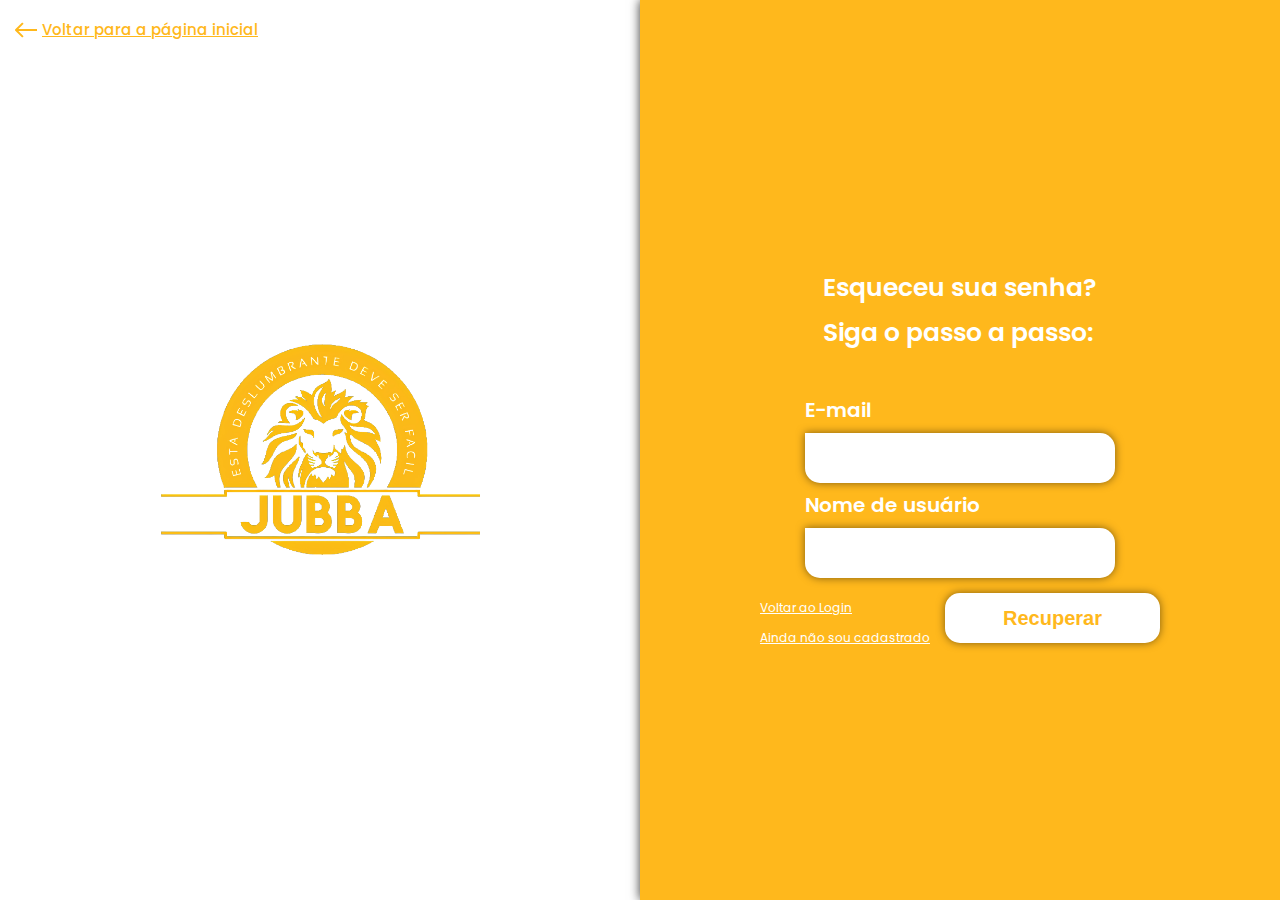
<file: esqueci-minha-senha.html>
<!DOCTYPE html>
<html lang="pt-br">
<head>
	<title>Esqueci minha senha</title>
	<meta charset="UTF-8">
	<meta name="viewport" content="width=device-width, initial-scale=1">
	<link rel="stylesheet" type="text/css" href="./esqueci-minha-senha/style.css">
	<script src="./esqueci-minha-senha/script.js"></script>
	<meta name="viewport" content="width=device-width, initial-scale=1">
	<link rel="stylesheet" href="https://cdnjs.cloudflare.com/ajax/libs/font-awesome/4.7.0/css/font-awesome.min.css">
</head>
<body>
	<section class="esqueci-minha-senha">
	<section class="left">
		<a class="back" id="home" href=""><img src="./esqueci-minha-senha/Arrow 1.svg" /> Voltar para a página inicial</a>
		<img src="./esqueci-minha-senha/logo.png"  class="logo"/>
	</section>
	<section class="right">
		<h4>Esqueceu sua senha?</br>Siga o passo a passo:</h4>
		<div class="input"><label>E-mail</label><input type="email" required id="email" /><span id="emailinfo" class="error"></span></div>
		<div class="input"><label>Nome de usuário</label><input type="text" required id="username" /><span id="usernameinfo" class="error"></span></div>
	
		<div class="info">
			<div>
				<a class="info-link" id="login" href="">Voltar ao Login</a>
				<a class="info-link" id="cadastro" href="">Ainda não sou cadastrado</a>
			</div>
			<button class="button-esqueci-minha-senha" type="submit">Recuperar</button>
		</div>
	</section>
	</section>

</body>
</html>
</file>
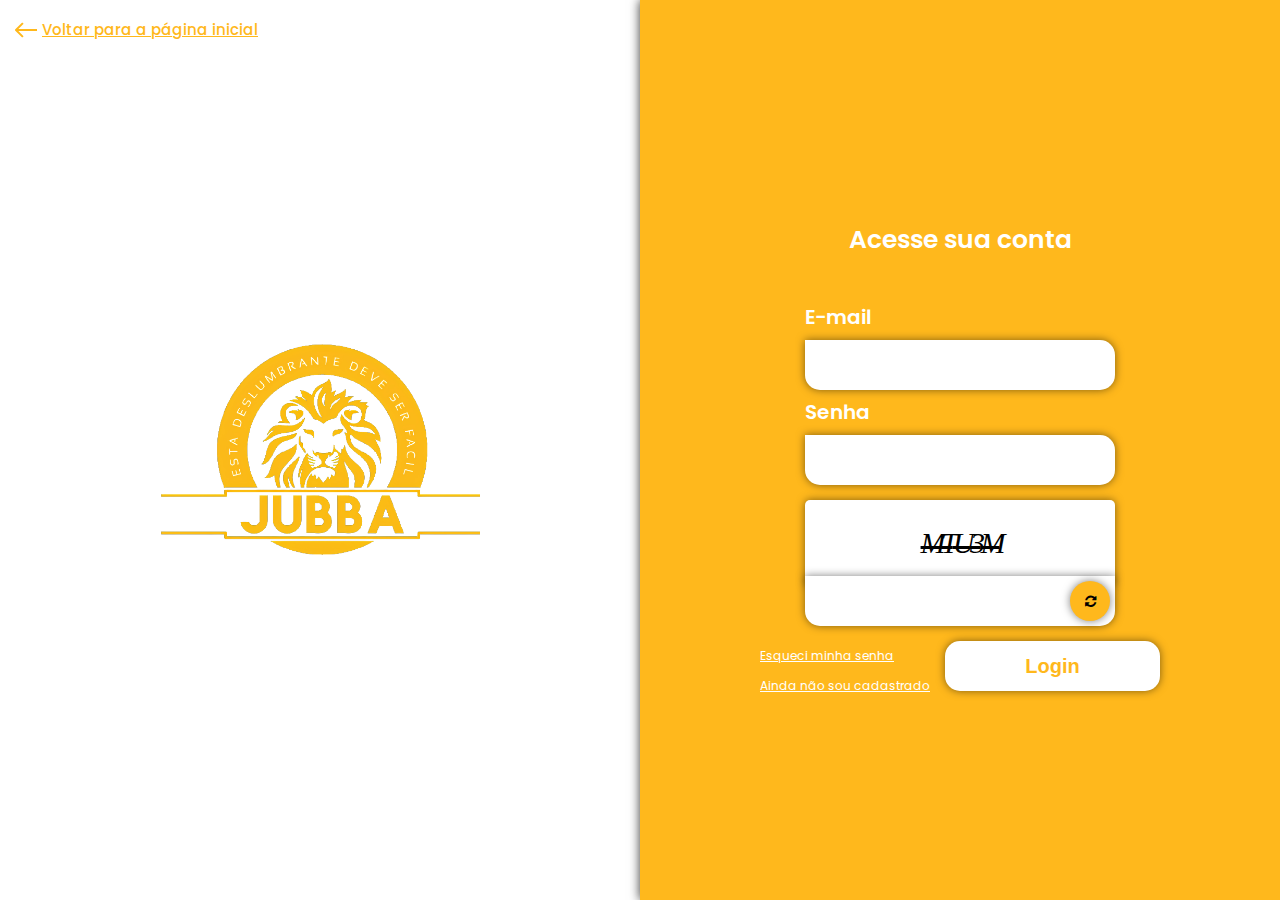
<file: login.html>
<!DOCTYPE html>
<html lang="pt-br">
<head>
	<title>Login</title>
	<meta charset="UTF-8">
	<meta name="viewport" content="width=device-width, initial-scale=1">
	<link rel="stylesheet" type="text/css" href="./login/style.css">
	<script src="./login/script.js"></script>
	<link rel="stylesheet" href="https://cdnjs.cloudflare.com/ajax/libs/font-awesome/4.7.0/css/font-awesome.min.css">
	<link rel="preconnect" href="https://fonts.googleapis.com">
	<link rel="preconnect" href="https://fonts.gstatic.com" crossorigin>
</head>
<body>
	<section class="login">
	<section class="left">
		<a class="back" id="home" href=""><img src="./login/Arrow 1.svg" /> Voltar para a página inicial</a>
		<img src="./login/logo.png"  class="logo"/>
	</section>
	<section class="right">
		<h4>Acesse sua conta</h4>
		<span id="geralinfo" class="error"></span>
		<div class="input"><label>E-mail</label><input type="email" required id="email" /><span id="emailinfo" class="error"></span></div>
		<div class="input"><label>Senha</label><input type="password" required id="senha" /><span id="senhainfo" class="error"></span></div>
		<div id="captcha" class="formdiv">
			<div class="preview"></div>
			<div class="captchaform">
				<input type="text" id="captchaform" class="forminputcaptcha" placeholder=" ">
				<button class="captcharefersh">
					<i class="fa fa-refresh"></i>
				</button>
			</div>
			<span class="error" id="captchainfo"></span>
		</div>
		<div class="info">
			<div>
				<a class="info-link" id="esqueci-minha-senha" href="">Esqueci minha senha</a>
				<a class="info-link" id="cadastro" href="">Ainda não sou cadastrado</a>
			</div>
			<button class="button-login" type="submit">Login</button>
		</div>
	</section>
	</section>

</body>
</html>
</file>
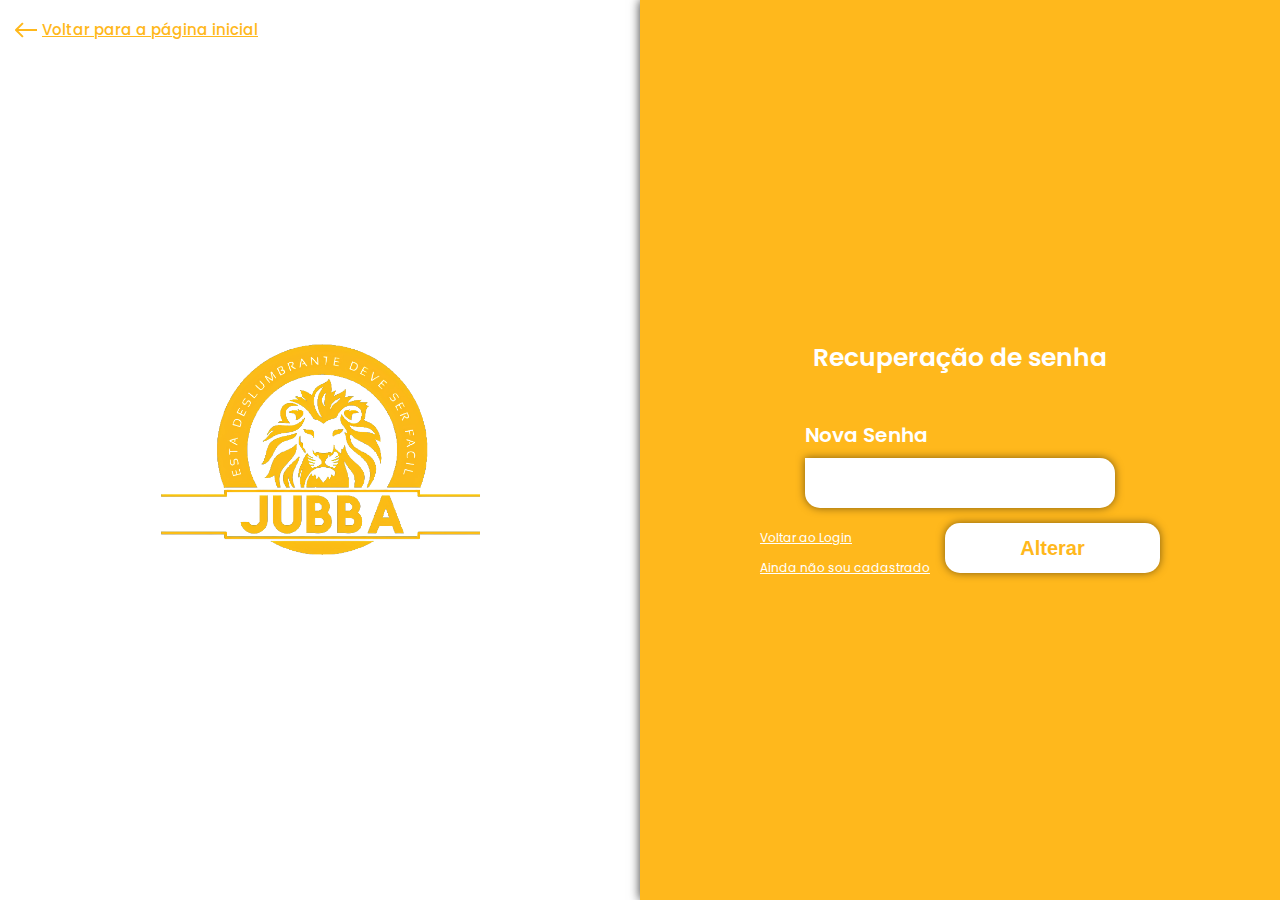
<file: recuperar-senha.html>
<!DOCTYPE html>
<html lang="pt-br">
<head>
	<title>Esqueci minha senha</title>
	<meta charset="UTF-8">
	<meta name="viewport" content="width=device-width, initial-scale=1">
	<link rel="stylesheet" type="text/css" href="./esqueci-minha-senha/style.css">
	<script src="./esqueci-minha-senha/script-token.js"></script>
	<meta name="viewport" content="width=device-width, initial-scale=1">
	<link rel="stylesheet" href="https://cdnjs.cloudflare.com/ajax/libs/font-awesome/4.7.0/css/font-awesome.min.css">
</head>
<body>
	<section class="esqueci-minha-senha">
	<section class="left">
		<a class="back" id="home" href=""><img src="./esqueci-minha-senha/Arrow 1.svg" /> Voltar para a página inicial</a>
		<img src="./esqueci-minha-senha/logo.png"  class="logo"/>
	</section>
	<section class="right">
		<h4>Recuperação de senha</h4>
		<div class="input"><label>Nova Senha</label><input type="password" required id="senha" /><span id="senhainfo"
				class="error"></span></div>
	
		<div class="info">
			<div>
				<a class="info-link" id="login" href="">Voltar ao Login</a>
				<a class="info-link" id="cadastro" href="">Ainda não sou cadastrado</a>
			</div>
			<button class="button-esqueci-minha-senha" type="submit">Alterar</button>
		</div>
	</section>
	</section>

</body>
</html>
</file>
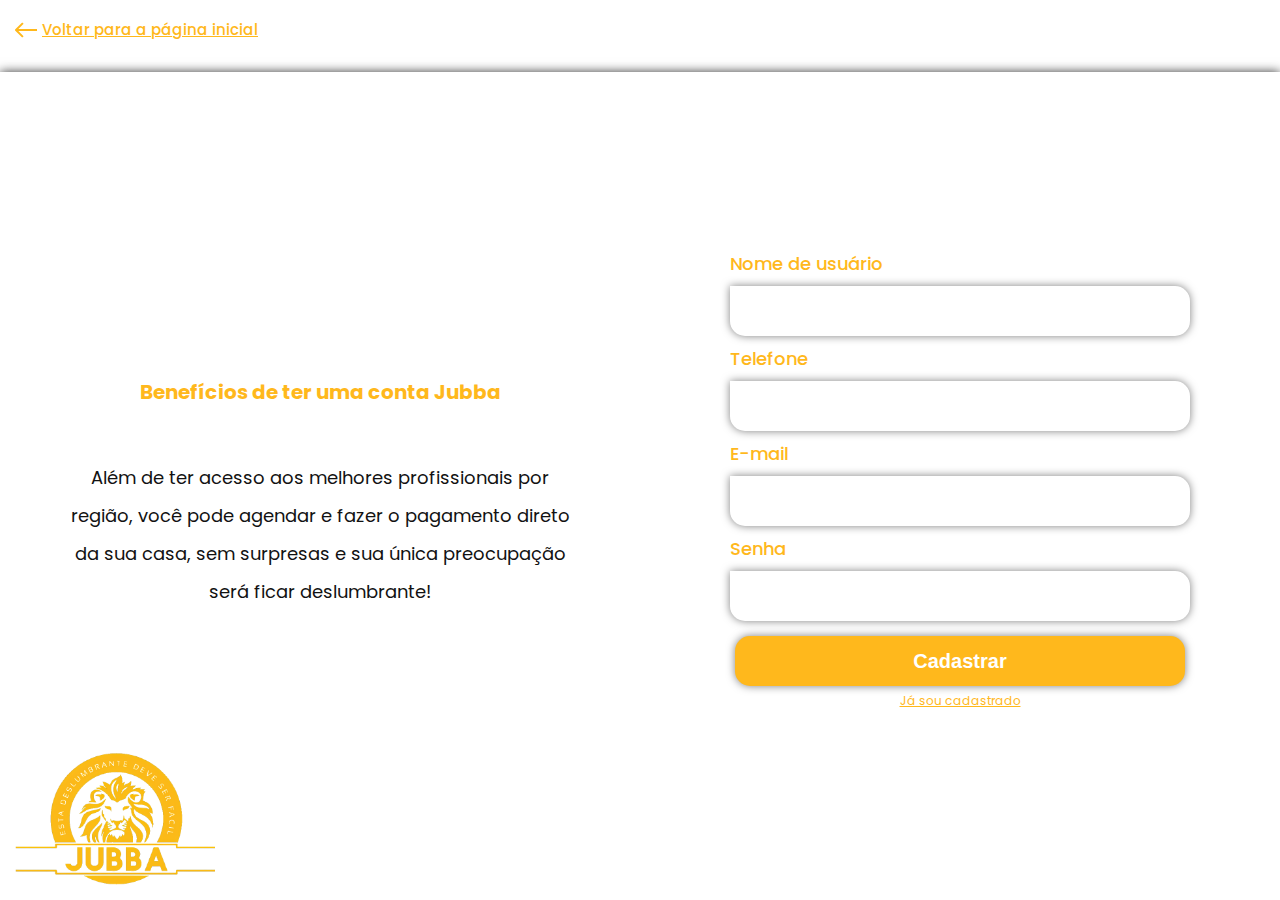
<file: docs/cadastro.html>
<!DOCTYPE html>
<html lang="pt-br">

<head>
    <title>Cadastro</title>
    <meta charset="UTF-8">
    <meta name="viewport" content="width=device-width, initial-scale=1">
    <link rel="stylesheet" type="text/css" href="./cadastro/style.css">
    <script src="./cadastro/script.js"></script>
    <link rel="stylesheet" href="https://cdnjs.cloudflare.com/ajax/libs/font-awesome/4.7.0/css/font-awesome.min.css">
    <link rel="preconnect" href="https://fonts.googleapis.com">
    <link rel="preconnect" href="https://fonts.gstatic.com" crossorigin>
    <link rel="icon" type="image/x-icon" href="./logo.ico">
</head>

<body>
    <section class="cadastro">
        <section class="left">
            <a class="back" id="home" href="/jubba-app"><img src="./cadastro/Arrow 1.svg" /> Voltar para a página
                inicial</a>
        </section>
        <section class="right">
            <div class="beneficios">
                <h4 class="bene">Benefícios de ter uma conta Jubba</h4>
                <p class="benef">Além de ter acesso aos melhores profissionais por região, você pode agendar e fazer o pagamento direto da sua casa, sem
                surpresas e sua única preocupação será ficar deslumbrante!</p>
                <img src="./cadastro/logo.png" class="logo" /></div>
            <div class="formulario">
                <span id="geralinfo" class="error"></span>
                <div class="input"><label>Nome de usuário</label><input type="text" required id="username" /><span id="usernameinfo"
                        class="error"></span></div>
                <div class="input"><label>Telefone</label><input type="phone" required id="telefone" /><span id="telefoneinfo"
                        class="error"></span></div>
                <div class="input"><label>E-mail</label><input type="email" required id="email" /><span id="emailinfo"
                        class="error"></span></div>
                <div class="input"><label>Senha</label><input type="password" required id="senha" /><span id="senhainfo"
                        class="error"></span></div>
                <div class="info">
                    <button class="button-cadastro" type="submit" onclick="create()">Cadastrar</button>
                    <a class="info-link" id="login" href="/jubba-app/login">Já sou cadastrado</a>
                    
                </div>
            </div>
          
           
        </section>
    </section>

</body>

</html>
</file>
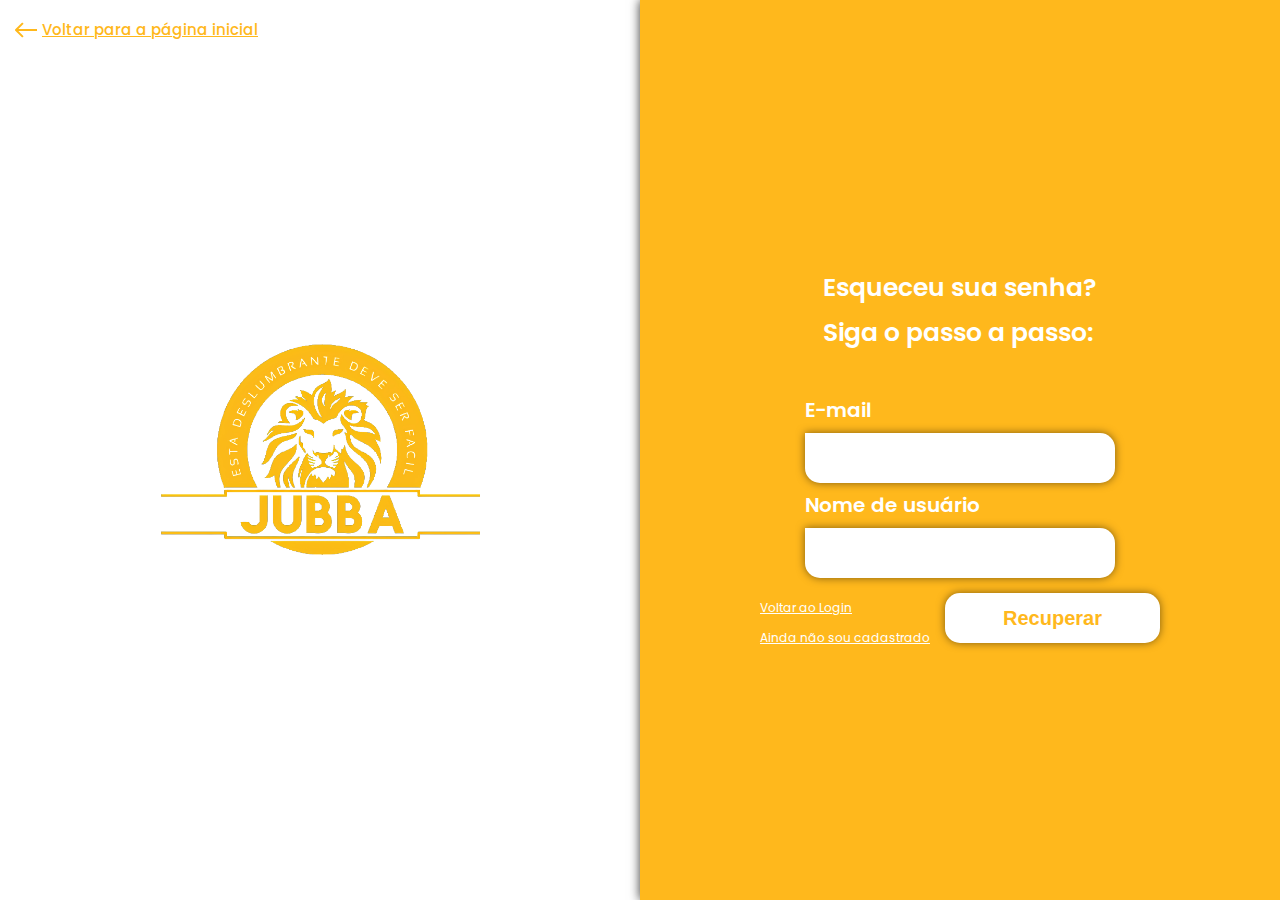
<file: docs/esqueci-minha-senha.html>
<!DOCTYPE html>
<html lang="pt-br">
<head>
	<title>Esqueci minha senha</title>
	<link rel="icon" type="image/x-icon" href="./logo.ico">
	<meta charset="UTF-8">
	<meta name="viewport" content="width=device-width, initial-scale=1">
	<link rel="stylesheet" type="text/css" href="./esqueci-minha-senha/style.css">
	<script src="./esqueci-minha-senha/script.js"></script>
	<meta name="viewport" content="width=device-width, initial-scale=1">
	<link rel="stylesheet" href="https://cdnjs.cloudflare.com/ajax/libs/font-awesome/4.7.0/css/font-awesome.min.css">
</head>
<body>
	<section class="esqueci-minha-senha">
	<section class="left">
		<a class="back" id="home" href="/jubba-app"><img src="./esqueci-minha-senha/Arrow 1.svg" /> Voltar para a página inicial</a>
		<img src="./esqueci-minha-senha/logo.png"  class="logo"/>
	</section>
	<section class="right">
		<h4>Esqueceu sua senha?</br>Siga o passo a passo:</h4>
		<div class="input"><label>E-mail</label><input type="email" required id="email" /><span id="emailinfo" class="error"></span></div>
		<div class="input"><label>Nome de usuário</label><input type="text" required id="username" /><span id="usernameinfo" class="error"></span></div>
	
		<div class="info">
			<div>
				<a class="info-link" id="login" href="/jubba-app/login">Voltar ao Login</a>
				<a class="info-link" id="cadastro" href="/jubba-app/cadastro">Ainda não sou cadastrado</a>
			</div>
			<button class="button-esqueci-minha-senha" type="submit">Recuperar</button>
		</div>
	</section>
	</section>

</body>
</html>
</file>
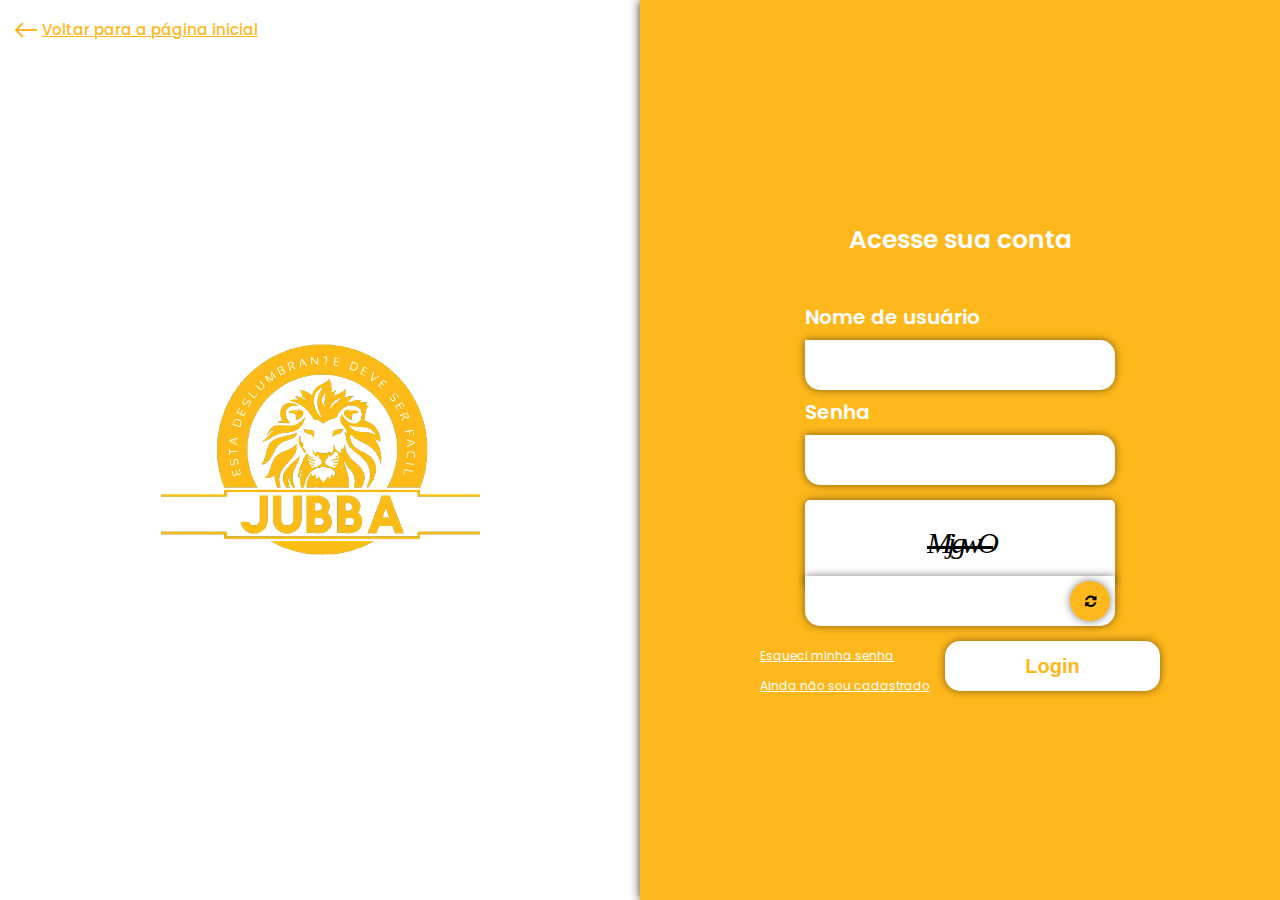
<file: docs/login.html>
<!DOCTYPE html>
<html lang="pt-br">
<head>
	<title>Login</title>
	<meta charset="UTF-8">
	<meta name="viewport" content="width=device-width, initial-scale=1">
	<link rel="stylesheet" type="text/css" href="./login/style.css">
	<script src="./login/script.js"></script>
	<link rel="stylesheet" href="https://cdnjs.cloudflare.com/ajax/libs/font-awesome/4.7.0/css/font-awesome.min.css">
	<link rel="preconnect" href="https://fonts.googleapis.com">
	<link rel="preconnect" href="https://fonts.gstatic.com" crossorigin>
	<link rel="icon" type="image/x-icon" href="./logo.ico">
</head>
<body>
	<section class="login">
	<section class="left">
		<a class="back" id="home" href="/jubba-app"><img src="./login/Arrow 1.svg" /> Voltar para a página inicial</a>
		<img src="./login/logo.png"  class="logo"/>
	</section>
	<section class="right">
		<h4>Acesse sua conta</h4>
		<span id="geralinfo" class="error"></span>
		<div class="input"><label>Nome de usuário</label><input type="text" required id="username" /><span id="usernameinfo" class="error"></span></div>
		<div class="input"><label>Senha</label><input type="password" required id="senha" /><span id="senhainfo" class="error"></span></div>
		<div id="captcha" class="formdiv">
			<div class="preview"></div>
			<div class="captchaform">
				<input type="text" id="captchaform" class="forminputcaptcha" placeholder=" ">
				<button class="captcharefersh">
					<i class="fa fa-refresh"></i>
				</button>
			</div>
			<span class="error" id="captchainfo"></span>
		</div>
		<div class="info">
			<div>
				<a class="info-link" id="esqueci-minha-senha" href="/jubba-app/esqueci-minha-senha">Esqueci minha senha</a>
				<a class="info-link" id="cadastro" href="/jubba-app/cadastro">Ainda não sou cadastrado</a>
			</div>
			<button class="button-login" type="submit">Login</button>
		</div>
	</section>
	</section>

</body>
</html>
</file>
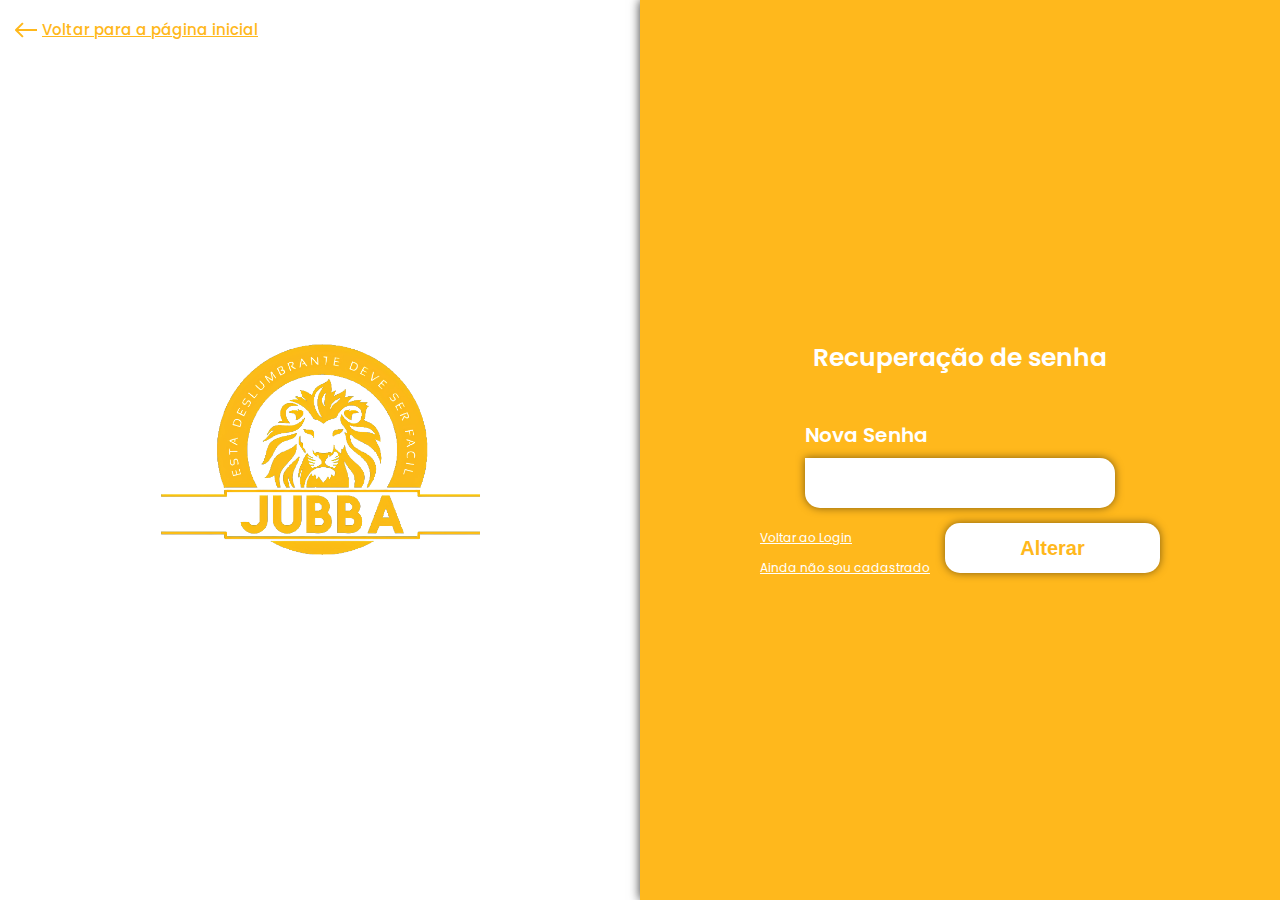
<file: docs/recuperar-senha.html>
<!DOCTYPE html>
<html lang="pt-br">
<head>
	<title>Esqueci minha senha</title>
	<meta charset="UTF-8">
	<meta name="viewport" content="width=device-width, initial-scale=1">
	<link rel="stylesheet" type="text/css" href="./esqueci-minha-senha/style.css">
	<script src="./esqueci-minha-senha/script-token.js"></script>
	<meta name="viewport" content="width=device-width, initial-scale=1">
	<link rel="stylesheet" href="https://cdnjs.cloudflare.com/ajax/libs/font-awesome/4.7.0/css/font-awesome.min.css">
	<link rel="icon" type="image/x-icon" href="./logo.ico">
</head>
<body>
	<section class="esqueci-minha-senha">
	<section class="left">
		<a class="back" id="home" href="/jubba-app"><img src="./esqueci-minha-senha/Arrow 1.svg" /> Voltar para a página inicial</a>
		<img src="./esqueci-minha-senha/logo.png"  class="logo"/>
	</section>
	<section class="right">
		<h4>Recuperação de senha</h4>
		<div class="input"><label>Nova Senha</label><input type="password" required id="senha" /><span id="senhainfo"
				class="error"></span></div>
	
		<div class="info">
			<div>
				<a class="info-link" id="login" href="/jubba-app/login">Voltar ao Login</a>
				<a class="info-link" id="cadastro" href="/jubba-app/cadastro">Ainda não sou cadastrado</a>
			</div>
			<button class="button-esqueci-minha-senha" type="submit">Alterar</button>
		</div>
	</section>
	</section>

</body>
</html>
</file>
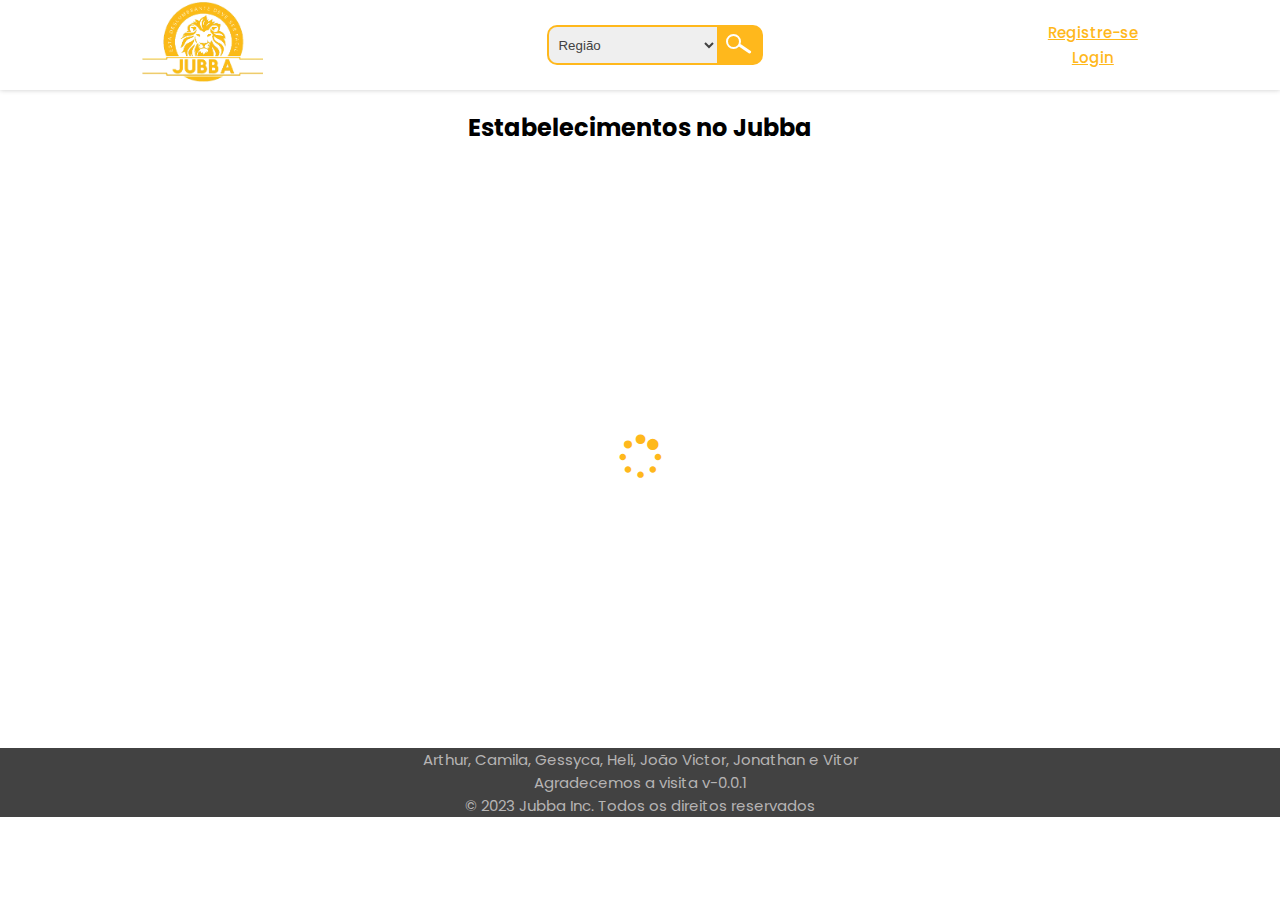
<file: docs/saloes.html>
<!DOCTYPE html>
<html lang="en">

<head>
    <meta charset="UTF-8">
    <meta http-equiv="X-UA-Compatible" content="IE=edge">
    <meta name="viewport" content="width=device-width, initial-scale=1.0">
    <link href="./header/style.css" rel="stylesheet" type="text/css" />
    <link rel="stylesheet" href="https://cdnjs.cloudflare.com/ajax/libs/font-awesome/4.7.0/css/font-awesome.min.css">
    <link href="./saloes/style.css" rel="stylesheet" type="text/css" />
    <script src="./saloes/script.js"></script>
    <title>Salões</title>
</head>

<body>
    <header>
            <a href="/jubba-app"><img class="logo" src="./header/jubba-logo_auto_x2-removebg-preview.png" /></a>

        <div class="search">
            <select id="select">
                <link rel="icon" type="image/x-icon" href="./logo.ico">
                <option value="all">Região</option>
            </select>
            <button class="lupa" id="search" onclick="saloespage()"style="margin-left: 5px;"><img src="./header/lupa.svg" /></button>
        </div>
        <div class="links">
            <a href="/jubba-app/cadastro" id="cadastro">Registre-se</a>
            </br>
            <a href="/jubba-app/login" id="login">Login</a>
            <a id="exit" style="display:none">Sair</a>
        </div>
    </header>
    <section>
        
        <h2 class="title">Estabelecimentos no Jubba
            <p id="regiaofiltro"></p>
        </h2>
        <div class="loading" id="loading"style="display:flex;"><span id="infoloading"></span><i class="fa fa-spinner fa-pulse" style="font-size: 45px;"></i></div>
        <div class="saloes" id="saloes" style="display:none;">
           
        </div>
    </section>
    <footer>
        <link href="./footer/style.css" rel="stylesheet" type="text/css" />
        Arthur, Camila, Gessyca, Heli, João Victor, Jonathan e Vitor
        </br>
        Agradecemos a visita v-0.0.1
        </br>
        © 2023 Jubba Inc. Todos os direitos reservados
    </footer>
</body>

<script src="./header/script.js"></script>

</html>
</file>
<file: esqueci-minha-senha/style.css>
@import url('https://fonts.googleapis.com/css2?family=Poppins&display=swap');
body{
    margin: 0;
    padding: 0;
     font-family: 'Poppins' !important;
font-style: normal;
}
.esqueci-minha-senha{
  display: flex;
  width: 100%;
  height: 100vh;
}
.left{
  display: flex;
  align-items: center;
    flex-direction: column;
    
    justify-content: center;
  width: 50%;
}
.right{
  display: flex;
    align-items: center;
    flex-direction: column;
    width: 50%;
    justify-content: center;
  background: #FFB81C;
  box-shadow: 0px 0px 10px rgba(0, 0, 0, 0.8);
}
.back{
  cursor: pointer;
  position: absolute;
  top:15px ;
  left: 15px;
  font-weight: 500;
  font-size: 15px;
  line-height: 30px;
  text-decoration-line: underline;
  color: #FFB81C;
  display: flex;
  align-items: center;
}
.back img{
  margin-right: 5px;
}
.logo{
  width: 50%;
}
h4{
  font-weight: 600;
  font-size: 25px;
  line-height: 45px;
  color: #FFFFFF;
}
.input{
  display: flex;
  flex-direction: column;
}
.input label{
    font-weight: 600;
  font-size: 20px;
  line-height: 45px;
  color: #FFFFFF;
}
.input input, .forminputcaptcha{
  background: #FFFFFF;
  box-shadow: 0px 0px 8px rgba(0, 0, 0, 0.5);
  border-radius: 0px 15px 15px 15px;
  border: none;
  width: 300px;
  height: 40px;
  padding: 5px;
}
div#captcha {
    width: 310px;
    
}
.captchaform{
  display: flex;
  justify-content: space-between;
  box-shadow: 0px 0px 8px rgba(0, 0, 0, 0.5);
  border-radius: 0px 0px 15px 15px;
  background-color: #FFFFFF;
  padding: 5px;
}
.captchaform input{
  width: 250px;
  box-shadow:none;
  padding: 0;
}
.preview {
        text-align: center;
        width: 100%;
        padding: 20px 0;
        border-radius: 5px;
        box-shadow: 0px 0px 8px rgba(0, 0, 0, 0.5);
            margin: 15px 0 -10px;
        letter-spacing: -6px;
        font-size: 30px;
        font-style: oblique;
        text-decoration: line-through;
        background-color: #FFFFFF;
    }
  button.captcharefersh {
    width: 40px;
    height: 40px;
    background: #FFB81C;
    border: none;
    box-shadow: 0px 0px 8px rgba(0, 0, 0, 0.5);
    border-radius: 50%;
    cursor: pointer;
}
.error {
    color: red;
    font-size: 15px;
}
.info{
  margin:15px 0;
}
.info-link{
    cursor: pointer;
  font-weight: 400;
  font-size: 12px;
  line-height: 30px;
  text-decoration-line: underline;
  color: #FFFFFF;
}
.button-esqueci-minha-senha{
  background: #FFFFFF;
  box-shadow: 0px 0px 8px rgba(0, 0, 0, 0.5);
  border-radius: 15px;
  font-weight: 600;
  font-size: 20px;
  line-height: 45px;
  color: #FFB81C;
  border: none;
  margin-left: 15px;
  width: 215px;
  height: 50px;
    cursor: pointer;
}
.info{
  display: flex;
  justify-content: space-around;
}
.info div{
  display: flex;
  flex-direction: column;
}
@media screen and (max-width: 600px){
  .esqueci-minha-senha{
    height: auto;
    flex-direction: column;
  }
  .left {
    padding: 60px 0 40px;
    width: 100%;
}
.right {
    width: 100%;
}
}
</file>
<file: login/style.css>
@import url('https://fonts.googleapis.com/css2?family=Poppins&display=swap');
body{
    margin: 0;
    padding: 0;
     font-family: 'Poppins' !important;
font-style: normal;
}
.login{
  display: flex;
  width: 100%;
  height: 100vh;
}
.left{
  display: flex;
  align-items: center;
    flex-direction: column;
    
    justify-content: center;
  width: 50%;
}
.right{
  display: flex;
    align-items: center;
    flex-direction: column;
    width: 50%;
    justify-content: center;
  background: #FFB81C;
  box-shadow: 0px 0px 10px rgba(0, 0, 0, 0.8);
}
.back{
  cursor: pointer;
  position: absolute;
  top:15px ;
  left: 15px;
  font-weight: 500;
  font-size: 15px;
  line-height: 30px;
  text-decoration-line: underline;
  color: #FFB81C;
  display: flex;
  align-items: center;
}
.back img{
  margin-right: 5px;
}
.logo{
  width: 50%;
}
h4{
  font-weight: 600;
  font-size: 25px;
  line-height: 45px;
  color: #FFFFFF;
}
.input{
  display: flex;
  flex-direction: column;
}
.input label{
    font-weight: 600;
  font-size: 20px;
  line-height: 45px;
  color: #FFFFFF;
}
.input input, .forminputcaptcha{
  background: #FFFFFF;
  box-shadow: 0px 0px 8px rgba(0, 0, 0, 0.5);
  border-radius: 0px 15px 15px 15px;
  border: none;
  width: 300px;
  height: 40px;
  padding: 5px;
}
div#captcha {
    width: 310px;
    
}
.captchaform{
  display: flex;
  justify-content: space-between;
  box-shadow: 0px 0px 8px rgba(0, 0, 0, 0.5);
  border-radius: 0px 0px 15px 15px;
  background-color: #FFFFFF;
  padding: 5px;
}
.captchaform input{
  width: 250px;
  box-shadow:none;
  padding: 0;
}
.preview {
        text-align: center;
        width: 100%;
        padding: 20px 0;
        border-radius: 5px;
        box-shadow: 0px 0px 8px rgba(0, 0, 0, 0.5);
            margin: 15px 0 -10px;
        letter-spacing: -6px;
        font-size: 30px;
        font-style: oblique;
        text-decoration: line-through;
        background-color: #FFFFFF;
    }
  button.captcharefersh {
    width: 40px;
    height: 40px;
    background: #FFB81C;
    border: none;
    box-shadow: 0px 0px 8px rgba(0, 0, 0, 0.5);
    border-radius: 50%;
    cursor: pointer;
}
.error {
    color: red;
    font-size: 15px;
}
.info{
  margin:15px 0;
}
.info-link{
    cursor: pointer;
  font-weight: 400;
  font-size: 12px;
  line-height: 30px;
  text-decoration-line: underline;
  color: #FFFFFF;
}
.button-login{
  background: #FFFFFF;
  box-shadow: 0px 0px 8px rgba(0, 0, 0, 0.5);
  border-radius: 15px;
  font-weight: 600;
  font-size: 20px;
  line-height: 45px;
  color: #FFB81C;
  border: none;
  margin-left: 15px;
  width: 215px;
  height: 50px;
    cursor: pointer;
}
.info{
  display: flex;
  justify-content: space-around;
}
.info div{
  display: flex;
  flex-direction: column;
}
@media screen and (max-width: 600px){
  .login{
    height: auto;
    flex-direction: column;
  }
  .left {
    padding: 60px 0 40px;
    width: 100%;
}
.right {
    width: 100%;
}
}
</file>
<file: docs/cadastro/style.css>
@import url('https://fonts.googleapis.com/css2?family=Poppins&display=swap');
body{
    margin: 0;
    padding: 0;
     font-family: 'Poppins' !important;
font-style: normal;
}
.cadastro{
  display: flex;
  width: 100%;
  height: 100vh;
  flex-direction: column;
}
.left{
  display: flex;
  align-items: center;
    flex-direction: column;
    justify-content: center;
  height: 8vh;
}
.right{
  display: flex;
    align-items: center;
    flex-direction: row;
    height: 92vh;
    justify-content: space-around;
  box-shadow: 0px 0px 10px rgba(0, 0, 0, 0.8);
}
.back{
  cursor: pointer;
  position: absolute;
  top:15px ;
  left: 15px;
  font-weight: 500;
  font-size: 15px;
  line-height: 30px;
  text-decoration-line: underline;
  color: #FFB81C;
  display: flex;
  align-items: center;
}
.back img{
  margin-right: 5px;
}
.logo{
  width: 200px;
    position: absolute;
    left: 15px;
    bottom: 15px;
}
.input{
  display: flex;
  flex-direction: column;
}
.input label{
    font-weight: 500;
  font-size: 18px;
  line-height: 45px;
  color: #FFB81C;
}
.formulario{
        width: 45%;
    padding: 0 5%;
    display: flex;
    flex-direction: column;
    align-items: center
}
.bene{
    font-weight: 700;
font-size: 20px;
line-height: 45px;
color: #FFB81C;
}
.benef{font-weight: 400;
font-size: 18px;
line-height: 38px;
text-align: center;

color: #121212;}
.input input, .forminputcaptcha{
  background: #FFFFFF;
  box-shadow: 0px 0px 8px rgba(0, 0, 0, 0.5);
  border-radius: 0px 15px 15px 15px;
  border: none;
  width: 450px;
  height: 40px;
  padding: 5px;
}
.beneficios {
    width: 45%;
    padding: 0 5%;
    display: flex;
    flex-direction: column;
    align-items: center;
}
.error {
    color: red;
    font-size: 15px;
}
.info{
  margin:15px 0;
  display: flex;
  flex-direction: column;
  align-items: center;
}
.info-link{
    cursor: pointer;
  font-weight: 400;
  font-size: 12px;
  line-height: 30px;
  text-decoration-line: underline;
  color: #FFB81C;
}
.button-cadastro{
  background: #FFB81C;
  box-shadow: 0px 0px 8px rgba(0, 0, 0, 0.5);
  border-radius: 15px;
  font-weight: 600;
  font-size: 20px;
  line-height: 45px;
  color: #FFFFFF;
  border: none;
  width: 450px;
  height: 50px;
    cursor: pointer;
}
.info{
  display: flex;
  justify-content: space-around;
}
.info div{
  display: flex;
  flex-direction: column;
}
@media screen and (max-width: 600px){
  .cadastro{
    height: auto;
    flex-direction: column;
  }
  .left {
    padding: 60px 0 40px;
    width: 100%;
}
.right {
    width: 100%;
}
}
</file>
<file: docs/esqueci-minha-senha/style.css>
@import url('https://fonts.googleapis.com/css2?family=Poppins&display=swap');
body{
    margin: 0;
    padding: 0;
     font-family: 'Poppins' !important;
font-style: normal;
}
.esqueci-minha-senha{
  display: flex;
  width: 100%;
  height: 100vh;
}
.left{
  display: flex;
  align-items: center;
    flex-direction: column;
    
    justify-content: center;
  width: 50%;
}
.right{
  display: flex;
    align-items: center;
    flex-direction: column;
    width: 50%;
    justify-content: center;
  background: #FFB81C;
  box-shadow: 0px 0px 10px rgba(0, 0, 0, 0.8);
}
.back{
  cursor: pointer;
  position: absolute;
  top:15px ;
  left: 15px;
  font-weight: 500;
  font-size: 15px;
  line-height: 30px;
  text-decoration-line: underline;
  color: #FFB81C;
  display: flex;
  align-items: center;
}
.back img{
  margin-right: 5px;
}
.logo{
  width: 50%;
}
h4{
  font-weight: 600;
  font-size: 25px;
  line-height: 45px;
  color: #FFFFFF;
}
.input{
  display: flex;
  flex-direction: column;
}
.input label{
    font-weight: 600;
  font-size: 20px;
  line-height: 45px;
  color: #FFFFFF;
}
.input input, .forminputcaptcha{
  background: #FFFFFF;
  box-shadow: 0px 0px 8px rgba(0, 0, 0, 0.5);
  border-radius: 0px 15px 15px 15px;
  border: none;
  width: 300px;
  height: 40px;
  padding: 5px;
}
div#captcha {
    width: 310px;
    
}
.captchaform{
  display: flex;
  justify-content: space-between;
  box-shadow: 0px 0px 8px rgba(0, 0, 0, 0.5);
  border-radius: 0px 0px 15px 15px;
  background-color: #FFFFFF;
  padding: 5px;
}
.captchaform input{
  width: 250px;
  box-shadow:none;
  padding: 0;
}
.preview {
        text-align: center;
        width: 100%;
        padding: 20px 0;
        border-radius: 5px;
        box-shadow: 0px 0px 8px rgba(0, 0, 0, 0.5);
            margin: 15px 0 -10px;
        letter-spacing: -6px;
        font-size: 30px;
        font-style: oblique;
        text-decoration: line-through;
        background-color: #FFFFFF;
    }
  button.captcharefersh {
    width: 40px;
    height: 40px;
    background: #FFB81C;
    border: none;
    box-shadow: 0px 0px 8px rgba(0, 0, 0, 0.5);
    border-radius: 50%;
    cursor: pointer;
}
.error {
    color: red;
    font-size: 15px;
}
.info{
  margin:15px 0;
}
.info-link{
    cursor: pointer;
  font-weight: 400;
  font-size: 12px;
  line-height: 30px;
  text-decoration-line: underline;
  color: #FFFFFF;
}
.button-esqueci-minha-senha{
  background: #FFFFFF;
  box-shadow: 0px 0px 8px rgba(0, 0, 0, 0.5);
  border-radius: 15px;
  font-weight: 600;
  font-size: 20px;
  line-height: 45px;
  color: #FFB81C;
  border: none;
  margin-left: 15px;
  width: 215px;
  height: 50px;
    cursor: pointer;
}
.info{
  display: flex;
  justify-content: space-around;
}
.info div{
  display: flex;
  flex-direction: column;
}
@media screen and (max-width: 600px){
  .esqueci-minha-senha{
    height: auto;
    flex-direction: column;
  }
  .left {
    padding: 60px 0 40px;
    width: 100%;
}
.right {
    width: 100%;
}
}
</file>
<file: docs/login/style.css>
@import url('https://fonts.googleapis.com/css2?family=Poppins&display=swap');
body{
    margin: 0;
    padding: 0;
     font-family: 'Poppins' !important;
font-style: normal;
}
.login{
  display: flex;
  width: 100%;
  height: 100vh;
}
.left{
  display: flex;
  align-items: center;
    flex-direction: column;
    
    justify-content: center;
  width: 50%;
}
.right{
  display: flex;
    align-items: center;
    flex-direction: column;
    width: 50%;
    justify-content: center;
  background: #FFB81C;
  box-shadow: 0px 0px 10px rgba(0, 0, 0, 0.8);
}
.back{
  cursor: pointer;
  position: absolute;
  top:15px ;
  left: 15px;
  font-weight: 500;
  font-size: 15px;
  line-height: 30px;
  text-decoration-line: underline;
  color: #FFB81C;
  display: flex;
  align-items: center;
}
.back img{
  margin-right: 5px;
}
.logo{
  width: 50%;
}
h4{
  font-weight: 600;
  font-size: 25px;
  line-height: 45px;
  color: #FFFFFF;
}
.input{
  display: flex;
  flex-direction: column;
}
.input label{
    font-weight: 600;
  font-size: 20px;
  line-height: 45px;
  color: #FFFFFF;
}
.input input, .forminputcaptcha{
  background: #FFFFFF;
  box-shadow: 0px 0px 8px rgba(0, 0, 0, 0.5);
  border-radius: 0px 15px 15px 15px;
  border: none;
  width: 300px;
  height: 40px;
  padding: 5px;
}
div#captcha {
    width: 310px;
    
}
.captchaform{
  display: flex;
  justify-content: space-between;
  box-shadow: 0px 0px 8px rgba(0, 0, 0, 0.5);
  border-radius: 0px 0px 15px 15px;
  background-color: #FFFFFF;
  padding: 5px;
}
.captchaform input{
  width: 250px;
  box-shadow:none;
  padding: 0;
}
.preview {
        text-align: center;
        width: 100%;
        padding: 20px 0;
        border-radius: 5px;
        box-shadow: 0px 0px 8px rgba(0, 0, 0, 0.5);
            margin: 15px 0 -10px;
        letter-spacing: -6px;
        font-size: 30px;
        font-style: oblique;
        text-decoration: line-through;
        background-color: #FFFFFF;
    }
  button.captcharefersh {
    width: 40px;
    height: 40px;
    background: #FFB81C;
    border: none;
    box-shadow: 0px 0px 8px rgba(0, 0, 0, 0.5);
    border-radius: 50%;
    cursor: pointer;
}
.error {
    color: red;
    font-size: 15px;
}
.info{
  margin:15px 0;
}
.info-link{
    cursor: pointer;
  font-weight: 400;
  font-size: 12px;
  line-height: 30px;
  text-decoration-line: underline;
  color: #FFFFFF;
}
.button-login{
  background: #FFFFFF;
  box-shadow: 0px 0px 8px rgba(0, 0, 0, 0.5);
  border-radius: 15px;
  font-weight: 600;
  font-size: 20px;
  line-height: 45px;
  color: #FFB81C;
  border: none;
  margin-left: 15px;
  width: 215px;
  height: 50px;
    cursor: pointer;
}
.info{
  display: flex;
  justify-content: space-around;
}
.info div{
  display: flex;
  flex-direction: column;
}
@media screen and (max-width: 600px){
  .login{
    height: auto;
    flex-direction: column;
  }
  .left {
    padding: 60px 0 40px;
    width: 100%;
}
.right {
    width: 100%;
}
}
</file>
<file: docs/header/style.css>
@import url('https://fonts.googleapis.com/css2?family=Poppins&display=swap');
body{
    margin: 0;
    padding: 0;
     font-family: 'Poppins' !important;
font-style: normal;
}
header{
        width: 100%;
    height: 90px;
    background-color: white;
    display: flex;
    box-shadow: 0 0 5px #cbcbcb;
    justify-content: space-around;
    align-items: center;

}
.logo{
    height: 80px;
}
/* Largura da barra de rolagem */
::-webkit-scrollbar {
    width: 5px;
}

/* Fundo da barra de rolagem */
::-webkit-scrollbar-track-piece {
    background-color: #fff;
    border-left: 1px solid #fff
}

/* Cor do indicador de rolagem */
::-webkit-scrollbar-thumb:vertical,
::-webkit-scrollbar-thumb:horizontal {
    background-color: #FFB81C
}

/* Cor do indicador de rolagem - ao passar o mouse */
::-webkit-scrollbar-thumb:vertical:hover,
::-webkit-scrollbar-thumb:horizontal:hover {
    background-color: #FFB81C
}
select {
  outline: 0;
  border-width: 2px 0px 2px 2px;
    border-style: solid;
    border-color: #FFB81C;
    border-radius: 10px 0px 0px 10px;
  box-shadow: none;
  flex: 1;
  color: #424242;
  cursor: pointer;
  width: 170px;
  margin-right: -5px;
  height: 40px;
  padding: 5px;
}
input{
    width: 343px;
height: 26px;
margin: 0;border: 2px solid #FFB81C;
border-radius: 0px;
  padding: 5px;
}
.lupa{
    background: #FFB81C;
border-width: 2px 2px 2px 0px;
border-style: solid;
border-color: #FFB81C;
border-radius: 0px 10px 10px 0px;
width: 46px;
height: 40px;
margin-left: -4px;
cursor: pointer;
}
.search{
    display: flex;
    align-items: center;
}
.links{
    text-align: center;
}
.links a, #exit{
    font-family: 'Poppins';
font-style: normal;
font-weight: 500;
font-size: 15px;
line-height: 20px;
text-align: center;
text-decoration-line: underline;
color: #FFB81C;

}
@media screen and (max-width: 600px){
    header{
        height: auto;
        flex-direction: column;
    }
    .search{
        flex-direction: column;
        align-items: center;
        background-color: #FFB81C;
        
    border-radius: 10px;
    }
    #select {
    border: 2px solid #FFB81C;
    border-radius: 10px;
    width: 200px;
    margin: 0;
}
input#service {
    border: 2px solid #FFB81C;
    border-radius: 10px;
    width: 200px;
    margin: 0;
}
button#search {
    width: 200px;
    margin: 0;
    border-radius: 10px;
}
}
</file>
<file: docs/saloes/style.css>
.saloes {
    display: flex;
    align-items: flex-start;
    flex-direction: column;
    padding: 30px;
}
.salao{
    display: flex;
    margin: 10px 0;
    border-bottom: 2px solid #a8a8a7;
}
.salao:last-child{
    border-bottom: none ;
}
.infomacoes {
    width: 30%;
    box-shadow: 0px 0px 4px #3a3a39;
    padding: 10px;
    margin: 15px;
    border-radius: 15px;
}
.infomacoes img {
    width: 100%;
    border-radius: 15px;
    
}
.loading {
    width: 100%;
    display: flex;
    color: #FFB81C;
    height: calc(65vh + -2px);
    display: flex;
    justify-content: center;
    align-items: center;
        justify-content: center;
    flex-direction: column-reverse;
    align-items: center;
}
.titulosalao{
    margin: 0;
    margin-top: -25px;
    background-color: white;
    width: 100%;
    height: 25px;
    text-align: center;
    position: relative;
}
.enderecosalao{
    margin: 0;
    font-size: 13px;
}
.telefonesalao{
    margin: 5px 0;
    font-size: 13px;
}
.horarios{
    display: grid;
    grid-template-columns: auto  auto ;
}
.servicoselect{
    box-shadow: 1px 0px 3px #1c1b1b;
    border-color: transparent;
    border-radius: 15px;
    margin: 10px;
    padding: 15px;
    min-width: 400px;
    height: 115px;
}
.title{
    text-align: center;
}
.title p {
    font-size: 15px;
    
}
.tiposalao {
    margin: 0;
    position: relative;
    border-radius: 1px;
    background: #FFB81C;
    width: fit-content;
    padding: 2px 5px;
    margin-bottom: -22px;
    margin-left: auto;
    font-size: 12px;
    padding-right: 15px;
    right: -10px;
    top: 10px;
    box-shadow: -2px 0px 6px #000;
}
</file>
<file: docs/footer/style.css>
@import url('https://fonts.googleapis.com/css2?family=Poppins&display=swap');
body{
    margin: 0;
    padding: 0;
     font-family: 'Poppins' !important;
font-style: normal;
}
footer{
    width: 100%;
    background-color: #424242;
    color: #b6b4b4;
    text-align: center;
    font-size: 15px;
}
</file>
